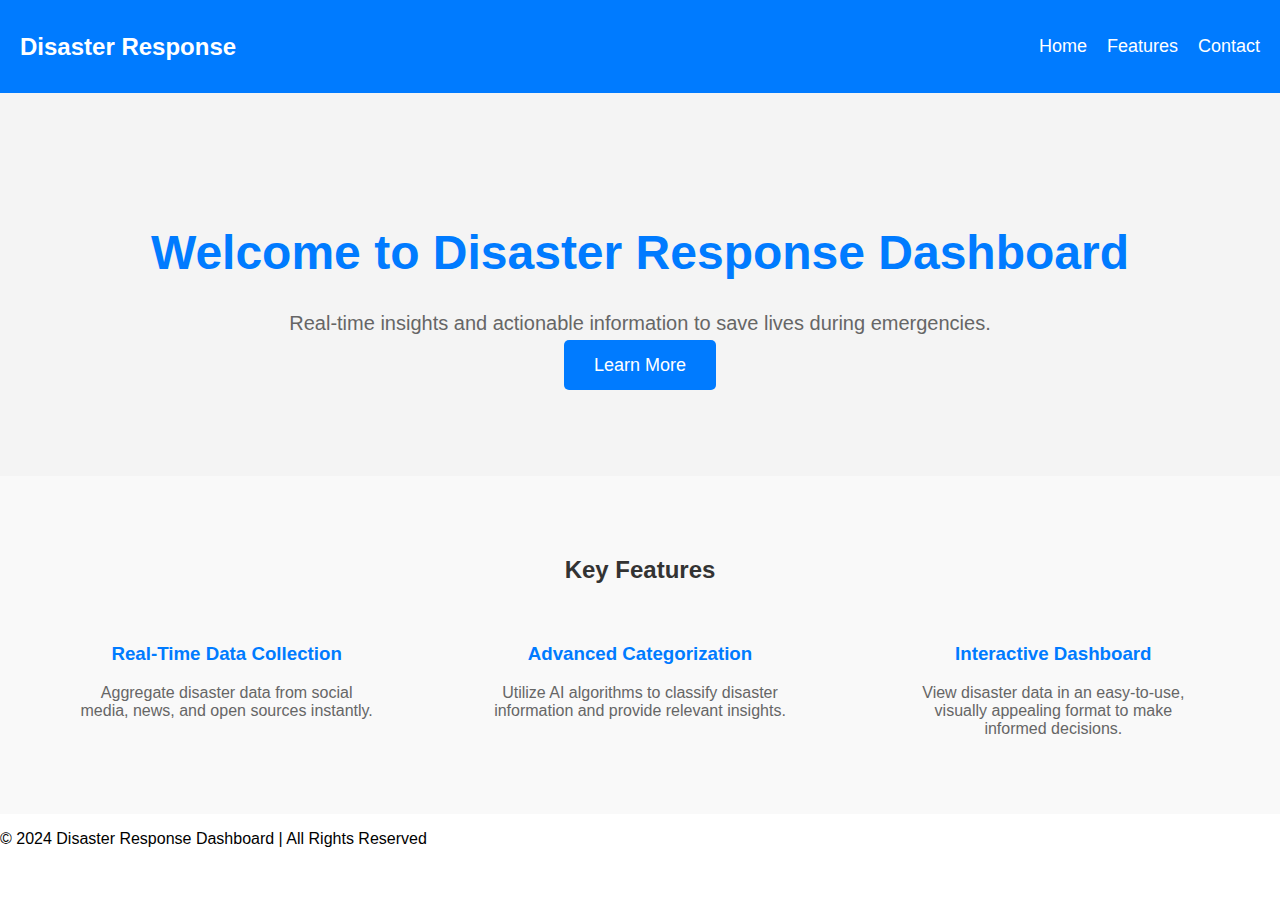
<file: index.html>
<!DOCTYPE html>
<html lang="en">
<head>
    <meta charset="UTF-8">
    <meta name="viewport" content="width=device-width, initial-scale=1.0">
    <title>Disaster Response Dashboard</title>
    <link rel="stylesheet" href="styles.css">
</head>
<body>

    <nav>
        <div class="logo">Disaster Response</div>
        <ul class="nav-links">
            <li><a href="#home">Home</a></li>
            <li><a href="#features">Features</a></li>
            <li><a href="#contact">Contact</a></li>
        </ul>
    </nav>

    <section id="home" class="hero">
        <h1>Welcome to Disaster Response Dashboard</h1>
        <p>Real-time insights and actionable information to save lives during emergencies.</p>
        <a href="#features" class="cta-button">Learn More</a>
    </section>

    <section id="features" class="features">
        <h2>Key Features</h2>
        <div class="feature-list">
            <div class="feature-item">
                <h3>Real-Time Data Collection</h3>
                <p>Aggregate disaster data from social media, news, and open sources instantly.</p>
            </div>
            <div class="feature-item">
                <h3>Advanced Categorization</h3>
                <p>Utilize AI algorithms to classify disaster information and provide relevant insights.</p>
            </div>
            <div class="feature-item">
                <h3>Interactive Dashboard</h3>
                <p>View disaster data in an easy-to-use, visually appealing format to make informed decisions.</p>
            </div>
        </div>
    </section>

    <footer>
        <p>&copy; 2024 Disaster Response Dashboard | All Rights Reserved</p>
    </footer>
</body>
</html>
</file>
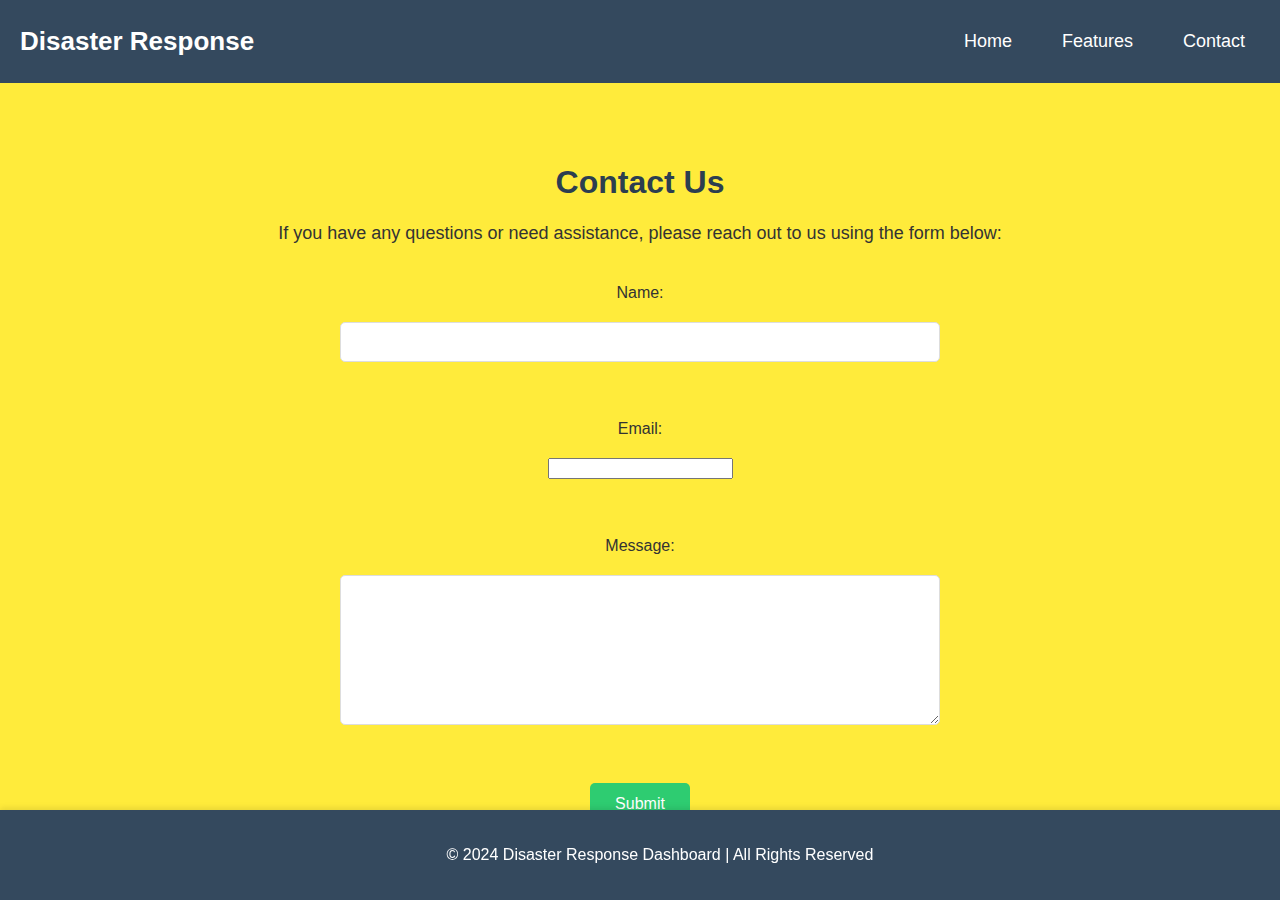
<file: templates/contact.html>
<!DOCTYPE html>
<html lang="en">
<head>
    <meta charset="UTF-8">
    <meta name="viewport" content="width=device-width, initial-scale=1.0">
    <title>Contact Us - Disaster Response Dashboard</title>
    <link rel="stylesheet" href="styles.css">
</head>
<body>

    <nav>
        <div class="logo">Disaster Response</div>
        <ul class="nav-links">
            <li><a href="index.html#home">Home</a></li>
            <li><a href="index.html#features">Features</a></li>
            <li><a href="contact.html">Contact</a></li>
        </ul>
    </nav>

    <section id="contact" class="contact">
        <h1>Contact Us</h1>
        <p>If you have any questions or need assistance, please reach out to us using the form below:</p>
        <form>
            <label for="name">Name:</label>
            <input type="text" id="name" name="name" required><br>

            <label for="email">Email:</label>
            <input type="email" id="email" name="email" required><br>

            <label for="message">Message:</label>
            <textarea id="message" name="message" required></textarea><br>

            <button type="submit">Submit</button>
        </form>
    </section>

    <footer>
        <p>&copy; 2024 Disaster Response Dashboard | All Rights Reserved</p>
    </footer>

</body>
</html>
</file>
<file: styles.css>
body {
    font-family: Arial, sans-serif;
    margin: 0;
    padding: 0;
    box-sizing: border-box;
}

h1, h2, h3 {
    color: #333;
}

/* Navigation Bar */
nav {
    display: flex;
    justify-content: space-between;
    align-items: center;
    padding: 20px;
    background-color: #007bff;
}

nav .logo {
    color: white;
    font-size: 24px;
    font-weight: bold;
}

nav ul {
    list-style-type: none;
    display: flex;
    gap: 20px;
}

nav ul li {
    display: inline;
}

nav ul li a {
    color: white;
    text-decoration: none;
    font-size: 18px;
}

/* Hero Section */
.hero {
    background-color: #f4f4f4;
    padding: 100px 20px;
    text-align: center;
}

.hero h1 {
    font-size: 48px;
    color: #007bff;
}

.hero p {
    font-size: 20px;
    color: #666;
    margin: 20px 0;
}

.cta-button {
    background-color: #007bff;
    color: white;
    padding: 15px 30px;
    text-decoration: none;
    border-radius: 5px;
    font-size: 18px;
}

/* Features Section */
.features {
    padding: 60px 20px;
    text-align: center;
    background-color: #f9f9f9;
}

.feature-list {
    display: flex;
    justify-content: space-around;
    margin-top: 40px;
}

.feature-item {
    max-width: 300px;
}

.feature-item h3 {
    color: #007bff;
}

.feature-item p {
    color: #666;
    font-size: 16px;

footer {
    text-align: center;
    padding: 20px;
    background-color: #007bff;
    color: white;
    position: fixed;
    bottom: 0;
    width: 100%;
}
</file>
<file: templates/styles.css>
/* General styles */
body {
    font-family: 'Arial', sans-serif;
    margin: 0;
    padding: 0;
    box-sizing: border-box;
    color: #333;
    background-color: #f0f9ff; /* Very light blue */
}

/* Heading styles */
h1, h2, h3 {
    color: #2c3e50; /* Dark gray for contrast */
}

/* Navigation styles */
nav {
    display: flex;
    justify-content: space-between;
    align-items: center;
    padding: 15px 20px;
    background-color: #34495e; /* Dark blue-gray */
    color: white;
}

nav .logo {
    font-size: 26px;
    font-weight: bold;
}

nav ul {
    list-style: none;
    display: flex;
    gap: 20px;
}

nav ul li {
    display: inline;
}

nav ul li a {
    color: white;
    text-decoration: none;
    font-size: 18px;
    padding: 10px 15px;
    border-radius: 5px;
    transition: background-color 0.3s, color 0.3s;
}

/* Different colors for each menu item */
nav ul li a[href="#home"] {
    background-color: #3498db; /* Bright blue */
}

nav ul li a[href="#features"] {
    background-color: #e74c3c; /* Bright red */
}

nav ul li a[href="#contact"] {
    background-color: #2ecc71; /* Bright green */
}

/* Hover effects for menu items */
nav ul li a:hover {
    color: #fff;
    background-color: #1abc9c; /* Teal */
}

/* Hero section styles */
.hero {
    background-color: #ffffff; /* Bright yellow */
    color: #2c3e50;
    padding: 100px 20px;
    text-align: center;
    border-bottom: 5px solid #ffffff; /* Gold */
}

.hero h1 {
    font-size: 48px;
    margin: 0;
    font-weight: 700;
}

.hero p {
    font-size: 20px;
    margin: 20px 0;
    line-height: 1.5;
}

/* Call-to-action button */
.cta-button {
    background-color: #e74c3c; /* Bright red */
    color: white;
    padding: 15px 30px;
    text-decoration: none;
    border-radius: 5px;
    font-size: 18px;
    font-weight: bold;
    transition: background-color 0.3s;
}

.cta-button:hover {
    background-color: #c0392b; /* Darker red */
}

/* Donation button */
.donation-button {
    background-color: #ff9800; /* Orange background */
    color: white; /* White text color */
    padding: 15px 30px; /* Padding for spacing */
    text-decoration: none; /* Remove underline */
    border-radius: 5px; /* Rounded corners */
    font-size: 18px; /* Font size */
    font-weight: bold; /* Bold text */
    box-shadow: 0 4px 6px rgba(0, 0, 0, 0.1); /* Slight shadow for depth */
    transition: background-color 0.3s, transform 0.3s; /* Smooth transition on hover */
}

.donation-button:hover {
    background-color: #e68a00; /* Darker orange on hover */
    transform: translateY(-2px); /* Slight lift effect on hover */
}

/* Area Information Section */
.area-info {
    text-align: left; /* Align text to the left */
    margin: 50px 20px; /* Add some margin for spacing */
}

.area-info h2 {
    font-size: 36px; /* Adjust size as needed */
    color: #2c3e50; /* Dark color for contrast */
    margin: 0;
    font-weight: bold;
}

/* Recent News Section */
.recent-news {
    text-align: left; /* Align text to the left */
    margin: 50px 20px; /* Add some margin for spacing */
    background-color: #ffffff; /* White background */
    padding: 20px;
    border-radius: 5px;
    box-shadow: 0 4px 6px rgba(0, 0, 0, 0.1); /* Slight shadow for depth */
}

.recent-news h2 {
    font-size: 32px;
    color: #e74c3c; /* Bright red */
    margin: 0;
    font-weight: bold;
}

/* Parallax Image Section */
.parallax {
    background-image: url("https://t3.ftcdn.net/jpg/08/44/56/80/360_F_844568002_EcqFFwkLLuSysE49DQWLIbC81wOUcCXW.jpg");
    height: 500px;
    background-attachment: fixed; /* Fixed position for parallax */
    background-position: center;
    background-repeat: no-repeat;
    background-size: cover;
}

.parallax img {
    width: 100%;
    height: 100%;
    object-fit: cover;
    opacity: 0.85; /* Slight transparency to blend with text */
}

/* Features section styles */
.features {
    padding: 60px 20px;
    text-align: center;
    background-color: #ffffff; /* White */
}

.features h2 {
    font-size: 36px;
    color: #3498db; /* Bright blue */
    margin-bottom: 20px;
}

.feature-list {
    display: flex;
    justify-content: space-around;
    flex-wrap: wrap;
    gap: 20px;
    margin-top: 40px;
}

.feature-item {
    max-width: 300px;
    background-color: #f5f5f5; /* Very light gray */
    padding: 20px;
    border-radius: 8px;
    box-shadow: 0 4px 8px rgba(0, 0, 0, 0.1);
}

.feature-item h3 {
    color: #e74c3c; /* Bright red */
    margin: 0 0 10px 0;
}

.feature-item p {
    color: #333;
    font-size: 16px;
}

/* Contact section styles */
.contact {
    padding: 60px 20px;
    background-color: #ffeb3b; /* Bright yellow */
    text-align: center;
}

.contact h2 {
    font-size: 36px;
    color: #2ecc71; /* Bright green */
    margin-bottom: 20px;
}

.contact p {
    font-size: 18px;
    color: #333;
    margin-bottom: 40px;
}

.contact form {
    display: flex;
    flex-direction: column;
    align-items: center;
    gap: 20px;
    max-width: 600px;
    margin: 0 auto;
}

.contact .form-group {
    width: 100%;
    max-width: 500px;
    text-align: left;
}

.contact label {
    font-size: 16px;
    color: #333;
}

.contact input[type="text"],
.contact input[type="tel"],
.contact textarea {
    width: 100%;
    padding: 10px;
    border: 1px solid #ddd;
    border-radius: 5px;
    font-size: 16px;
    box-sizing: border-box;
}

.contact textarea {
    height: 150px;
    resize: vertical;
}

.contact button {
    background-color: #2ecc71; /* Bright green */
    color: white;
    padding: 12px 25px;
    font-size: 16px;
    border: none;
    border-radius: 5px;
    cursor: pointer;
    transition: background-color 0.3s;
}

.contact button:hover {
    background-color: #27ae60; /* Darker green */
}

/* Footer styles */
footer {
    text-align: center;
    padding: 20px;
    background-color: #34495e; /* Dark blue-gray */
    color: white;
    position: fixed;
    bottom: 0;
    width: 100%;
    box-shadow: 0 -2px 6px rgba(0, 0, 0, 0.1);
}

/* Emergency Button */
.emergency-button {
    position: fixed;
    bottom: 20px;
    right: 20px;
    background-color: #e74c3c; /* Bright red */
    color: white;
    padding: 15px 25px;
    text-decoration: none;
    border-radius: 50%;
    font-size: 18px;
    font-weight: bold;
    box-shadow: 0 4px 8px rgba(0, 0, 0, 0.2);
    transition: background-color 0.3s;
}

.emergency-button:hover {
    background-color: #c0392b; /* Darker red */
}

/* Media Queries */
@media (max-width: 768px) {
    .hero {
        padding: 30px 0;
    }

    .features, .contact {
        padding: 30px 15px;
    }

    .parallax {
        background-attachment: scroll; /* Disable parallax effect on
</file>
